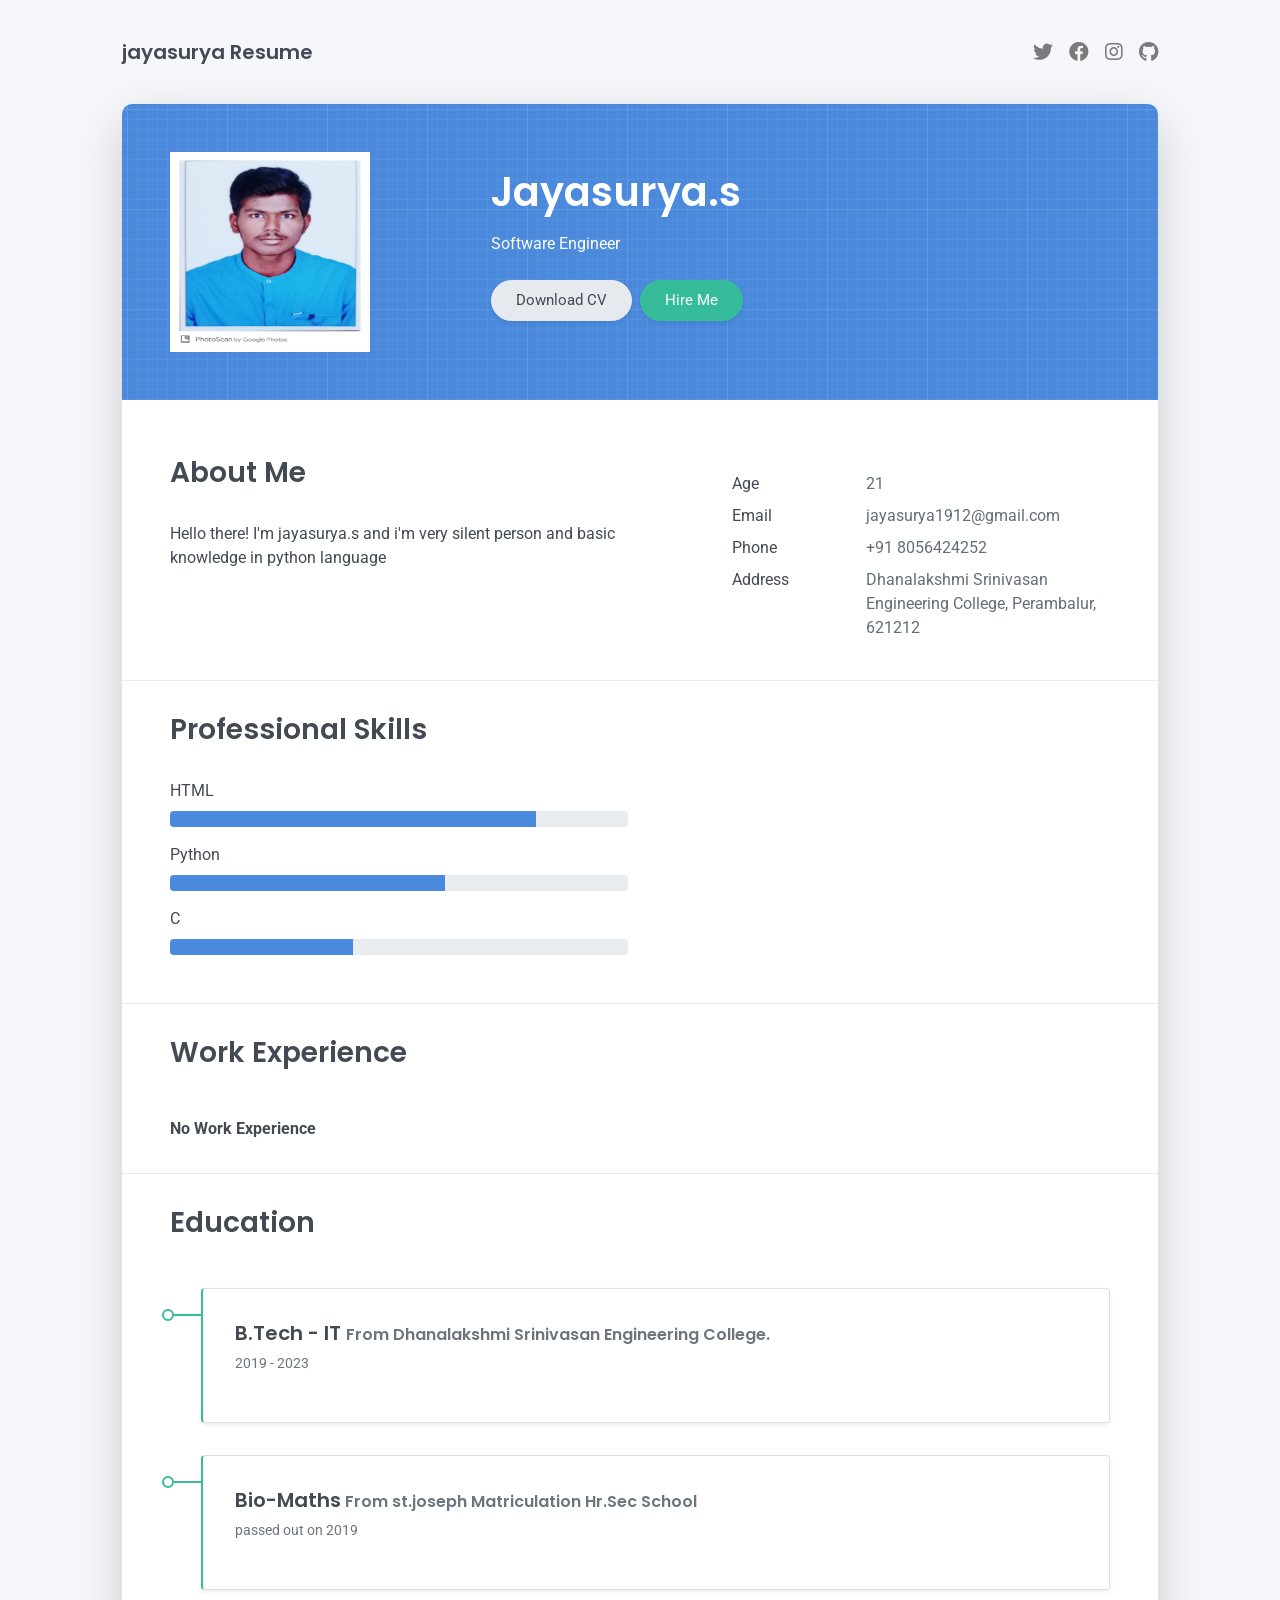
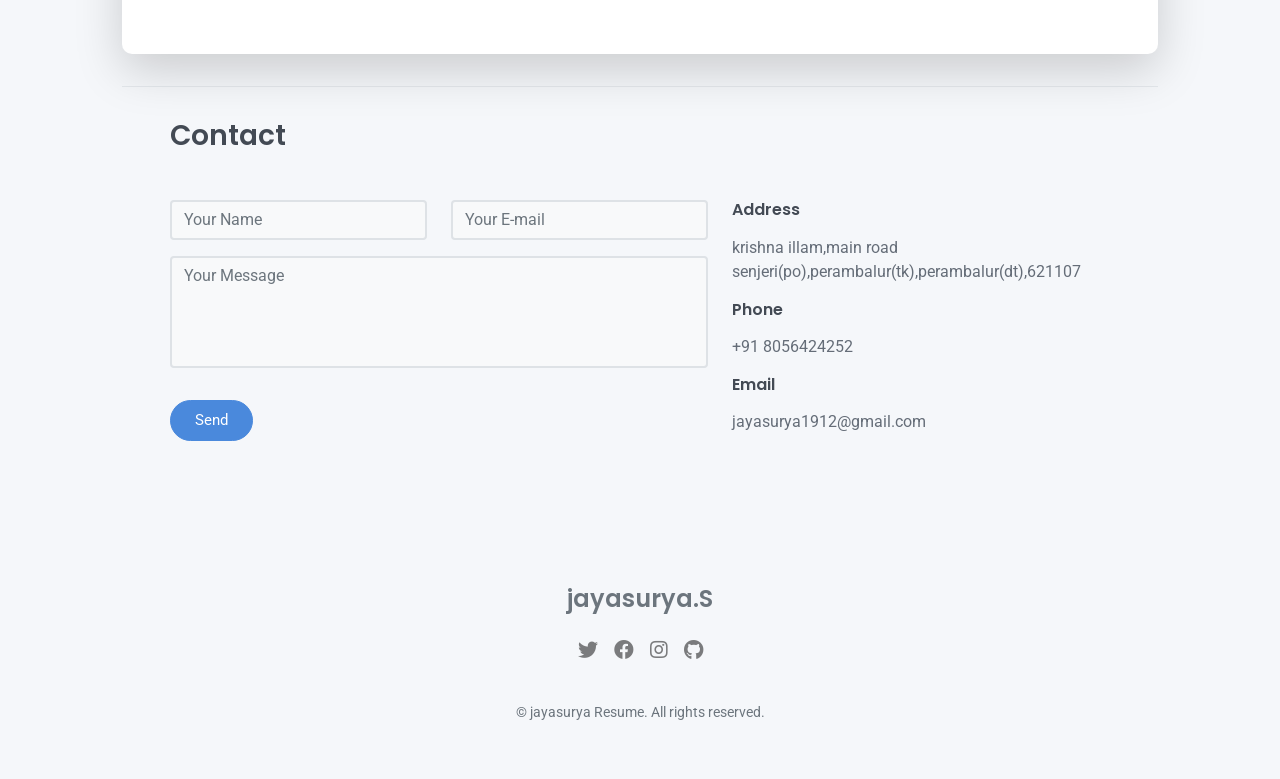
<file: Assignments/Team Lead/Assignment 1/index.html>
<!DOCTYPE html>
<html lang="en-US">
  <head>
    <meta charset="UTF-8">
    <meta http-equiv="X-UA-Compatible" content="IE=edge">
    <meta name="viewport" content="width=device-width, initial-scale=1">
    <title>jayasurya Resume</title>
    <link rel="preconnect" href="https://fonts.gstatic.com" crossorigin="crossorigin"/>
    <link rel="preload" as="style" href="https://fonts.googleapis.com/css2?family=Poppins:wght@600&amp;family=Roboto:wght@300;400;500;700&amp;display=swap"/>
    <link rel="stylesheet" href="https://fonts.googleapis.com/css2?family=Poppins:wght@600&amp;family=Roboto:wght@300;400;500;700&amp;display=swap" media="print" onload="this.media='all'"/>
    <noscript>
      <link rel="stylesheet" href="https://fonts.googleapis.com/css2?family=Poppins:wght@600&amp;family=Roboto:wght@300;400;500;700&amp;display=swap"/>
    </noscript>
    <link href="css/font-awesome/css/all.min.css?ver=1.2.0" rel="stylesheet">
    <link href="css/bootstrap.min.css?ver=1.2.0" rel="stylesheet">
    <link href="css/aos.css?ver=1.2.0" rel="stylesheet">
    <link href="css/main.css?ver=1.2.0" rel="stylesheet">
    <noscript>
      <style type="text/css">
        [data-aos] {
            opacity: 1 !important;
            transform: translate(0) scale(1) !important;
        }
        img{
          border: 2px solid white !important;
        }
      </style>
    </noscript>
  </head>
  <body id="top">
    <header class="d-print-none">
      <div class="container text-center text-lg-left">
        <div class="py-3 clearfix">
          <h1 class="site-title mb-0">jayasurya Resume</h1>
          <div class="site-nav">
            <nav role="navigation">
              <ul class="nav justify-content-center">
                <li class="nav-item"><a class="nav-link" href="https://twitter.com" title="Twitter"><i class="fab fa-twitter"></i><span class="menu-title sr-only">Twitter</span></a>
                </li>
                <li class="nav-item"><a class="nav-link" href="https://www.facebook.com" title="Facebook"><i class="fab fa-facebook"></i><span class="menu-title sr-only">Facebook</span></a>
                </li>
                <li class="nav-item"><a class="nav-link" href="https://www.instagram.com" title="Instagram"><i class="fab fa-instagram"></i><span class="menu-title sr-only">Instagram</span></a>
                </li>
                <li class="nav-item"><a class="nav-link" href="https://github.com" title="Github"><i class="fab fa-github"></i><span class="menu-title sr-only">Github</span></a>
                </li>
              </ul>
            </nav>
          </div>
        </div>
      </div>
    </header>
    <div class="page-content">
      <div class="container">
<div class="cover shadow-lg bg-white">
  <div class="cover-bg p-3 p-lg-4 text-white">
    <div class="row">
      <div class="col-lg-4 col-md-5">
        <div><img src="images/surya_img.jpeg" width="200" height="200"  class="border border-5 border-white"/></div>
      </div>
      <div class="col-lg-8 col-md-7 text-center text-md-start">
        <h2 class="h1 mt-2" data-aos="fade-left" data-aos-delay="0">Jayasurya.s</h2>
        <p data-aos="fade-left" data-aos-delay="100">Software Engineer</p>
        <div class="d-print-none" data-aos="fade-left" data-aos-delay="200"><a class="btn btn-light text-dark shadow-sm mt-1 me-1"  target="_blank">Download CV</a><a class="btn btn-success shadow-sm mt-1" href="#contact">Hire Me</a></div>
      </div>
    </div>
  </div>
  <div class="about-section pt-4 px-3 px-lg-4 mt-1">
    <div class="row">
      <div class="col-md-6">
        <h2 class="h3 mb-3">About Me</h2>
        <p>Hello there! I'm jayasurya.s and i'm very silent person and basic knowledge in python language</p>
      </div>
      <div class="col-md-5 offset-md-1">
        <div class="row mt-2">
          <div class="col-sm-4">
            <div class="pb-1">Age</div>
          </div>
          <div class="col-sm-8">
            <div class="pb-1 text-secondary">21</div>
          </div>
          <div class="col-sm-4">
            <div class="pb-1">Email</div>
          </div>
          <div class="col-sm-8">
            <div class="pb-1 text-secondary">jayasurya1912@gmail.com</div>
          </div>
          <div class="col-sm-4">
            <div class="pb-1">Phone</div>
          </div>
          <div class="col-sm-8">
            <div class="pb-1 text-secondary">+91 8056424252</div>
          </div>
          <div class="col-sm-4">
            <div class="pb-1">Address</div>
          </div>
          <div class="col-sm-8">
            <div class="pb-1 text-secondary">Dhanalakshmi Srinivasan Engineering College, Perambalur, 621212</div>
          </div>
        </div>
      </div>
    </div>
  </div>
  <hr class="d-print-none"/>
  <div class="skills-section px-3 px-lg-4">
    <h2 class="h3 mb-3">Professional Skills</h2>
    <div class="row">
      <div class="col-md-6">
        <div class="mb-2"><span>HTML</span>
          <div class="progress my-1">
            <div class="progress-bar bg-primary" role="progressbar" data-aos="zoom-in-right" data-aos-delay="100" data-aos-anchor=".skills-section" style="width: 80%" aria-valuenow="90" aria-valuemin="0" aria-valuemax="100"></div>
          </div>
        </div>
        <div class="mb-2"><span>Python</span>
          <div class="progress my-1">
            <div class="progress-bar bg-primary" role="progressbar" data-aos="zoom-in-right" data-aos-delay="200" data-aos-anchor=".skills-section" style="width: 60%" aria-valuenow="85" aria-valuemin="0" aria-valuemax="100"></div>
          </div>
        </div>
        <div class="mb-2"><span>C</span>
          <div class="progress my-1">
            <div class="progress-bar bg-primary" role="progressbar" data-aos="zoom-in-right" data-aos-delay="300" data-aos-anchor=".skills-section" style="width: 40%" aria-valuenow="75" aria-valuemin="0" aria-valuemax="100"></div>
          </div>
        </div>
      </div>
    </div>
  </div>
  <hr class="d-print-none"/>
  <div class="work-experience-section px-3 px-lg-4">
    <h2 class="h3 mb-4">Work Experience</h2><b> No Work Experience</b>
  </div>
  <hr class="d-print-none"/>
  <div class="page-break"></div>
  <div class="education-section px-3 px-lg-4 pb-4">
    <h2 class="h3 mb-4">Education</h2>
      <div class="timeline-card timeline-card-success card shadow-sm">
        <div class="card-body">
          <div class="h5 mb-1">B.Tech - IT <span class="text-muted h6"> From Dhanalakshmi Srinivasan Engineering College. </span></div>
          <div class="text-muted text-small mb-2">2019 - 2023</div>
        </div>
      </div>
      <div class="timeline-card timeline-card-success card shadow-sm">
        <div class="card-body">
          <div class="h5 mb-1">Bio-Maths<span class="text-muted h6"> From st.joseph Matriculation Hr.Sec School</span></div>
          <div class="text-muted text-small mb-2">passed out on 2019</div>
        </div>
      </div>
    </div>
  </div>
  <hr class="d-print-none"/>
  <div class="contant-section px-3 px-lg-4 pb-4" id="contact">
    <h2 class="h3 text mb-3">Contact</h2>
    <div class="row">
      <div class="col-md-7 d-print-none">
        <div class="my-2"><form action=""
    method="POST">
  <div class="row">
    <div class="col-6">
      <input class="form-control" type="text" id="name" name="name" placeholder="Your Name" required>
    </div>
    <div class="col-6">
      <input class="form-control" type="email" id="email" name="_replyto" placeholder="Your E-mail" required>
    </div>
  </div>
  <div class="form-group my-2">
    <textarea class="form-control" style="resize: none;" id="message" name="message" rows="4"  placeholder="Your Message" required></textarea>
  </div>
  <button class="btn btn-primary mt-2" type="submit">Send</button>
</form>
        </div>
      </div>
      <div class="col">
        <div class="mt-2">
          <h3 class="h6">Address</h3>
          <div class="pb-2 text-secondary">krishna illam,main road senjeri(po),perambalur(tk),perambalur(dt),621107</div>
          <h3 class="h6">Phone</h3>
          <div class="pb-2 text-secondary">+91 8056424252 </div>
          <h3 class="h6">Email</h3>
          <div class="pb-2 text-secondary">jayasurya1912@gmail.com</div>
        </div>
      </div>
      <div class="col d-none d-print-block">
        <div class="mt-2">
          <div>
            <div class="mb-2">
              <div class="text-dark"><i class="fab fa-twitter mr-1"></i><span>https://twitter.com</span>
              </div>
            </div>
            <div class="mb-2">
              <div class="text-dark"><i class="fab fa-facebook mr-1"></i><span>https://www.facebook.com</span>
              </div>
            </div>
            <div class="mb-2">
              <div class="text-dark"><i class="fab fa-instagram mr-1"></i><span>https://www.instagram.com</span>
              </div>
            </div>
            <div class="mb-2">
              <div class="text-dark"><i class="fab fa-github mr-1"></i><span>https://github.com</span>
              </div>
            </div>
          </div>
        </div>
      </div>
    </div>
  </div>
</div></div>
    </div>
    <footer class="pt-4 pb-4 text-muted text-center d-print-none">
      <div class="container">
        <div class="my-3">
          <div class="h4">jayasurya.S</div>
          <div class="footer-nav">
            <nav role="navigation">
              <ul class="nav justify-content-center">
                <li class="nav-item"><a class="nav-link" href="https://twitter.com" title="Twitter"><i class="fab fa-twitter"></i><span class="menu-title sr-only">Twitter</span></a>
                </li>
                <li class="nav-item"><a class="nav-link" href="https://www.facebook.com" title="Facebook"><i class="fab fa-facebook"></i><span class="menu-title sr-only">Facebook</span></a>
                </li>
                <li class="nav-item"><a class="nav-link" href="https://www.instagram.com" title="Instagram"><i class="fab fa-instagram"></i><span class="menu-title sr-only">Instagram</span></a>
                </li>
                <li class="nav-item"><a class="nav-link" href="https://github.com" title="Github"><i class="fab fa-github"></i><span class="menu-title sr-only">Github</span></a>
                </li>
              </ul>
            </nav>
          </div>
        </div>
        <div class="text-small">
          <div class="mb-1">&copy; jayasurya Resume. All rights reserved.</div>
        </div>
      </div>
    </footer>
    <script src="scripts/bootstrap.bundle.min.js?ver=1.2.0"></script>
    <script src="scripts/aos.js?ver=1.2.0"></script>
    <script src="scripts/main.js?ver=1.2.0"></script>
  </body>
</html>
</file>
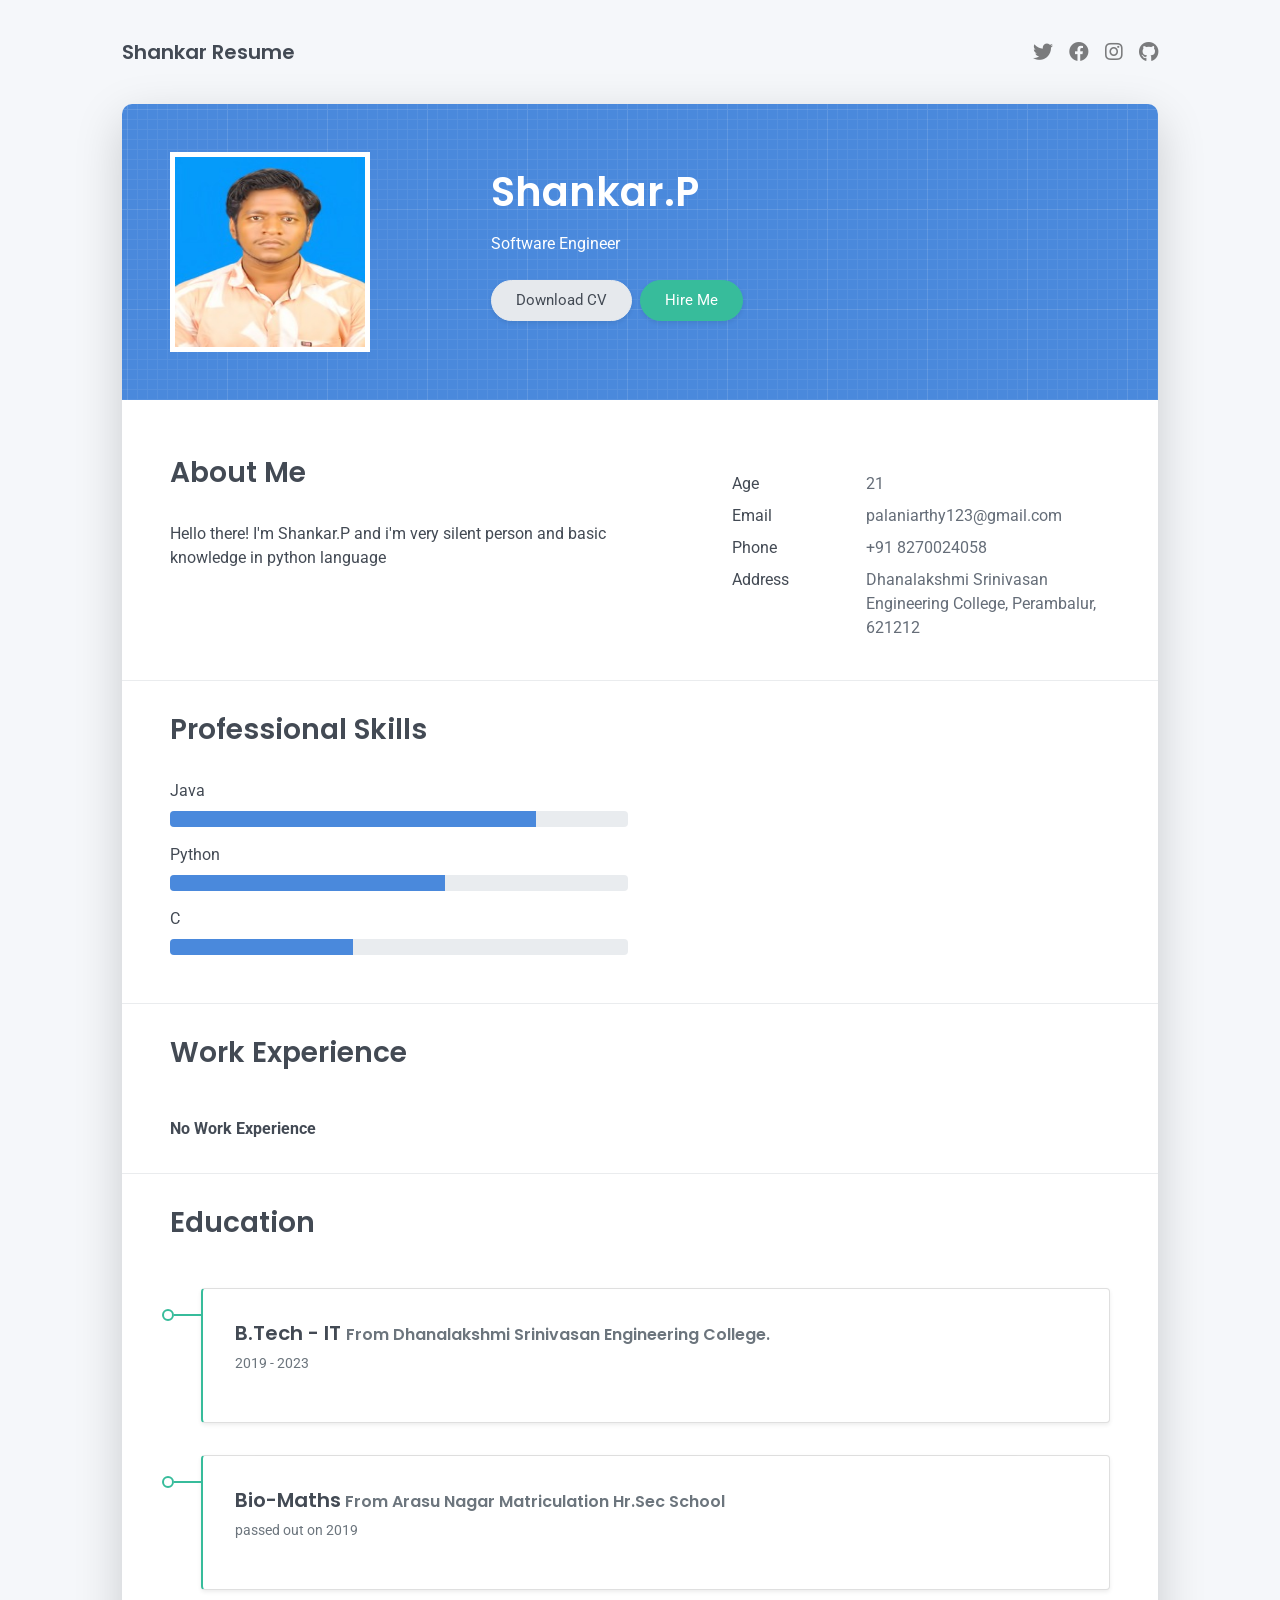
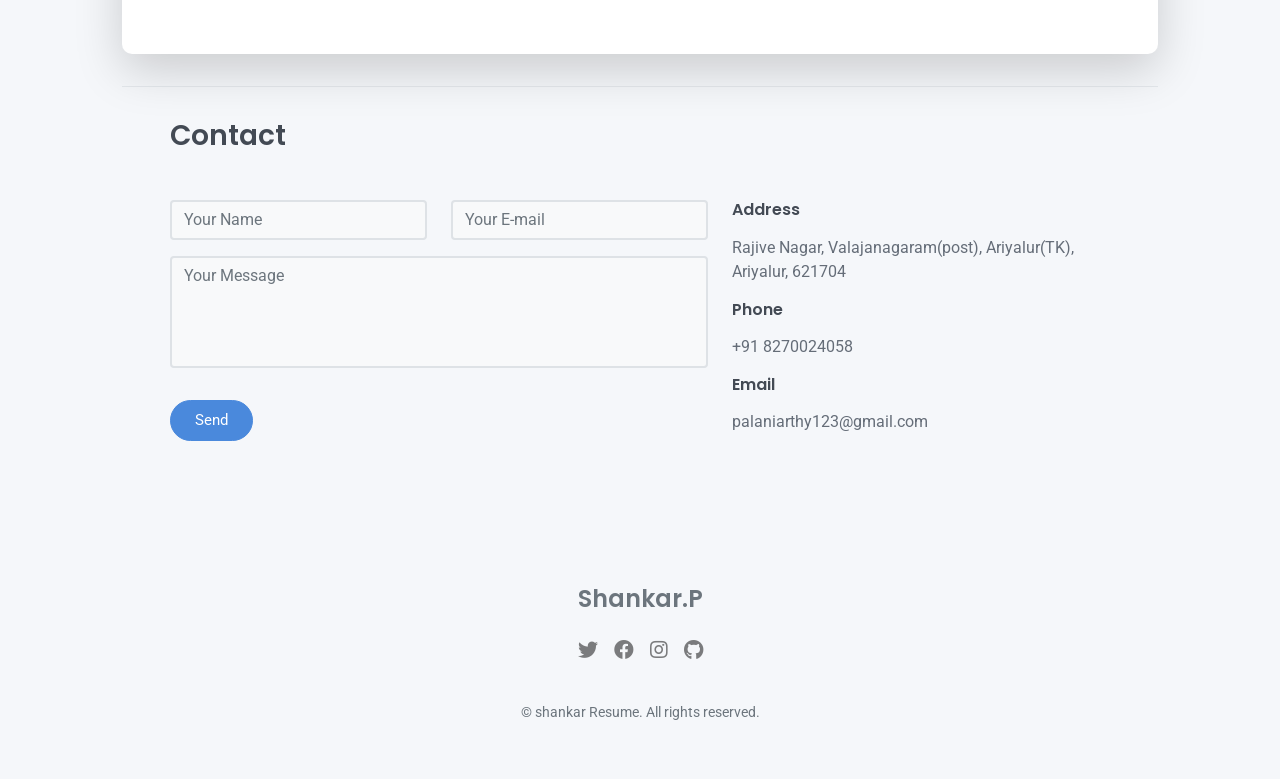
<file: Assignments/Team Member 1/Assignment 1/index.html>
<!DOCTYPE html>
<html lang="en-US">
  <head>
    <meta charset="UTF-8">
    <meta http-equiv="X-UA-Compatible" content="IE=edge">
    <meta name="viewport" content="width=device-width, initial-scale=1">
    <title>shankar Resume</title>
    <link rel="preconnect" href="https://fonts.gstatic.com" crossorigin="crossorigin"/>
    <link rel="preload" as="style" href="https://fonts.googleapis.com/css2?family=Poppins:wght@600&amp;family=Roboto:wght@300;400;500;700&amp;display=swap"/>
    <link rel="stylesheet" href="https://fonts.googleapis.com/css2?family=Poppins:wght@600&amp;family=Roboto:wght@300;400;500;700&amp;display=swap" media="print" onload="this.media='all'"/>
    <noscript>
      <link rel="stylesheet" href="https://fonts.googleapis.com/css2?family=Poppins:wght@600&amp;family=Roboto:wght@300;400;500;700&amp;display=swap"/>
    </noscript>
    <link href="css/font-awesome/css/all.min.css?ver=1.2.0" rel="stylesheet">
    <link href="css/bootstrap.min.css?ver=1.2.0" rel="stylesheet">
    <link href="css/aos.css?ver=1.2.0" rel="stylesheet">
    <link href="css/main.css?ver=1.2.0" rel="stylesheet">
    <noscript>
      <style type="text/css">
        [data-aos] {
            opacity: 1 !important;
            transform: translate(0) scale(1) !important;
        }
        img{
          border: 2px solid white !important;
        }
      </style>
    </noscript>
  </head>
  <body id="top">
    <header class="d-print-none">
      <div class="container text-center text-lg-left">
        <div class="py-3 clearfix">
          <h1 class="site-title mb-0">Shankar Resume</h1>
          <div class="site-nav">
            <nav role="navigation">
              <ul class="nav justify-content-center">
                <li class="nav-item"><a class="nav-link" href="https://twitter.com" title="Twitter"><i class="fab fa-twitter"></i><span class="menu-title sr-only">Twitter</span></a>
                </li>
                <li class="nav-item"><a class="nav-link" href="https://www.facebook.com" title="Facebook"><i class="fab fa-facebook"></i><span class="menu-title sr-only">Facebook</span></a>
                </li>
                <li class="nav-item"><a class="nav-link" href="https://www.instagram.com" title="Instagram"><i class="fab fa-instagram"></i><span class="menu-title sr-only">Instagram</span></a>
                </li>
                <li class="nav-item"><a class="nav-link" href="https://github.com" title="Github"><i class="fab fa-github"></i><span class="menu-title sr-only">Github</span></a>
                </li>
              </ul>
            </nav>
          </div>
        </div>
      </div>
    </header>
    <div class="page-content">
      <div class="container">
<div class="cover shadow-lg bg-white">
  <div class="cover-bg p-3 p-lg-4 text-white">
    <div class="row">
      <div class="col-lg-4 col-md-5">
        <div><img src="images/Shankar_img.jpg" width="200" height="200"  class="border border-5 border-white"/></div>
      </div>
      <div class="col-lg-8 col-md-7 text-center text-md-start">
        <h2 class="h1 mt-2" data-aos="fade-left" data-aos-delay="0">Shankar.P</h2>
        <p data-aos="fade-left" data-aos-delay="100">Software Engineer</p>
        <div class="d-print-none" data-aos="fade-left" data-aos-delay="200"><a class="btn btn-light text-dark shadow-sm mt-1 me-1"  target="_blank">Download CV</a><a class="btn btn-success shadow-sm mt-1" href="#contact">Hire Me</a></div>
      </div>
    </div>
  </div>
  <div class="about-section pt-4 px-3 px-lg-4 mt-1">
    <div class="row">
      <div class="col-md-6">
        <h2 class="h3 mb-3">About Me</h2>
        <p>Hello there! I'm Shankar.P and i'm very silent person and basic knowledge in python language</p>
      </div>
      <div class="col-md-5 offset-md-1">
        <div class="row mt-2">
          <div class="col-sm-4">
            <div class="pb-1">Age</div>
          </div>
          <div class="col-sm-8">
            <div class="pb-1 text-secondary">21</div>
          </div>
          <div class="col-sm-4">
            <div class="pb-1">Email</div>
          </div>
          <div class="col-sm-8">
            <div class="pb-1 text-secondary">palaniarthy123@gmail.com</div>
          </div>
          <div class="col-sm-4">
            <div class="pb-1">Phone</div>
          </div>
          <div class="col-sm-8">
            <div class="pb-1 text-secondary">+91 8270024058</div>
          </div>
          <div class="col-sm-4">
            <div class="pb-1">Address</div>
          </div>
          <div class="col-sm-8">
            <div class="pb-1 text-secondary">Dhanalakshmi Srinivasan Engineering College, Perambalur, 621212</div>
          </div>
        </div>
      </div>
    </div>
  </div>
  <hr class="d-print-none"/>
  <div class="skills-section px-3 px-lg-4">
    <h2 class="h3 mb-3">Professional Skills</h2>
    <div class="row">
      <div class="col-md-6">
        <div class="mb-2"><span>Java</span>
          <div class="progress my-1">
            <div class="progress-bar bg-primary" role="progressbar" data-aos="zoom-in-right" data-aos-delay="100" data-aos-anchor=".skills-section" style="width: 80%" aria-valuenow="90" aria-valuemin="0" aria-valuemax="100"></div>
          </div>
        </div>
        <div class="mb-2"><span>Python</span>
          <div class="progress my-1">
            <div class="progress-bar bg-primary" role="progressbar" data-aos="zoom-in-right" data-aos-delay="200" data-aos-anchor=".skills-section" style="width: 60%" aria-valuenow="85" aria-valuemin="0" aria-valuemax="100"></div>
          </div>
        </div>
        <div class="mb-2"><span>C</span>
          <div class="progress my-1">
            <div class="progress-bar bg-primary" role="progressbar" data-aos="zoom-in-right" data-aos-delay="300" data-aos-anchor=".skills-section" style="width: 40%" aria-valuenow="75" aria-valuemin="0" aria-valuemax="100"></div>
          </div>
        </div>
      </div>
    </div>
  </div>
  <hr class="d-print-none"/>
  <div class="work-experience-section px-3 px-lg-4">
    <h2 class="h3 mb-4">Work Experience</h2><b> No Work Experience</b>
  </div>
  <hr class="d-print-none"/>
  <div class="page-break"></div>
  <div class="education-section px-3 px-lg-4 pb-4">
    <h2 class="h3 mb-4">Education</h2>
      <div class="timeline-card timeline-card-success card shadow-sm">
        <div class="card-body">
          <div class="h5 mb-1">B.Tech - IT <span class="text-muted h6"> From Dhanalakshmi Srinivasan Engineering College. </span></div>
          <div class="text-muted text-small mb-2">2019 - 2023</div>
        </div>
      </div>
      <div class="timeline-card timeline-card-success card shadow-sm">
        <div class="card-body">
          <div class="h5 mb-1">Bio-Maths<span class="text-muted h6"> From Arasu Nagar Matriculation Hr.Sec School</span></div>
          <div class="text-muted text-small mb-2">passed out on 2019</div>
        </div>
      </div>
    </div>
  </div>
  <hr class="d-print-none"/>
  <div class="contant-section px-3 px-lg-4 pb-4" id="contact">
    <h2 class="h3 text mb-3">Contact</h2>
    <div class="row">
      <div class="col-md-7 d-print-none">
        <div class="my-2"><form action=""
    method="POST">
  <div class="row">
    <div class="col-6">
      <input class="form-control" type="text" id="name" name="name" placeholder="Your Name" required>
    </div>
    <div class="col-6">
      <input class="form-control" type="email" id="email" name="_replyto" placeholder="Your E-mail" required>
    </div>
  </div>
  <div class="form-group my-2">
    <textarea class="form-control" style="resize: none;" id="message" name="message" rows="4"  placeholder="Your Message" required></textarea>
  </div>
  <button class="btn btn-primary mt-2" type="submit">Send</button>
</form>
        </div>
      </div>
      <div class="col">
        <div class="mt-2">
          <h3 class="h6">Address</h3>
          <div class="pb-2 text-secondary">Rajive Nagar, Valajanagaram(post), Ariyalur(TK), Ariyalur, 621704</div>
          <h3 class="h6">Phone</h3>
          <div class="pb-2 text-secondary">+91 8270024058 </div>
          <h3 class="h6">Email</h3>
          <div class="pb-2 text-secondary">palaniarthy123@gmail.com</div>
        </div>
      </div>
      <div class="col d-none d-print-block">
        <div class="mt-2">
          <div>
            <div class="mb-2">
              <div class="text-dark"><i class="fab fa-twitter mr-1"></i><span>https://twitter.com</span>
              </div>
            </div>
            <div class="mb-2">
              <div class="text-dark"><i class="fab fa-facebook mr-1"></i><span>https://www.facebook.com</span>
              </div>
            </div>
            <div class="mb-2">
              <div class="text-dark"><i class="fab fa-instagram mr-1"></i><span>https://www.instagram.com</span>
              </div>
            </div>
            <div class="mb-2">
              <div class="text-dark"><i class="fab fa-github mr-1"></i><span>https://github.com</span>
              </div>
            </div>
          </div>
        </div>
      </div>
    </div>
  </div>
</div></div>
    </div>
    <footer class="pt-4 pb-4 text-muted text-center d-print-none">
      <div class="container">
        <div class="my-3">
          <div class="h4">Shankar.P</div>
          <div class="footer-nav">
            <nav role="navigation">
              <ul class="nav justify-content-center">
                <li class="nav-item"><a class="nav-link" href="https://twitter.com" title="Twitter"><i class="fab fa-twitter"></i><span class="menu-title sr-only">Twitter</span></a>
                </li>
                <li class="nav-item"><a class="nav-link" href="https://www.facebook.com" title="Facebook"><i class="fab fa-facebook"></i><span class="menu-title sr-only">Facebook</span></a>
                </li>
                <li class="nav-item"><a class="nav-link" href="https://www.instagram.com" title="Instagram"><i class="fab fa-instagram"></i><span class="menu-title sr-only">Instagram</span></a>
                </li>
                <li class="nav-item"><a class="nav-link" href="https://github.com" title="Github"><i class="fab fa-github"></i><span class="menu-title sr-only">Github</span></a>
                </li>
              </ul>
            </nav>
          </div>
        </div>
        <div class="text-small">
          <div class="mb-1">&copy; shankar Resume. All rights reserved.</div>
        </div>
      </div>
    </footer>
    <script src="scripts/bootstrap.bundle.min.js?ver=1.2.0"></script>
    <script src="scripts/aos.js?ver=1.2.0"></script>
    <script src="scripts/main.js?ver=1.2.0"></script>
  </body>
</html>
</file>
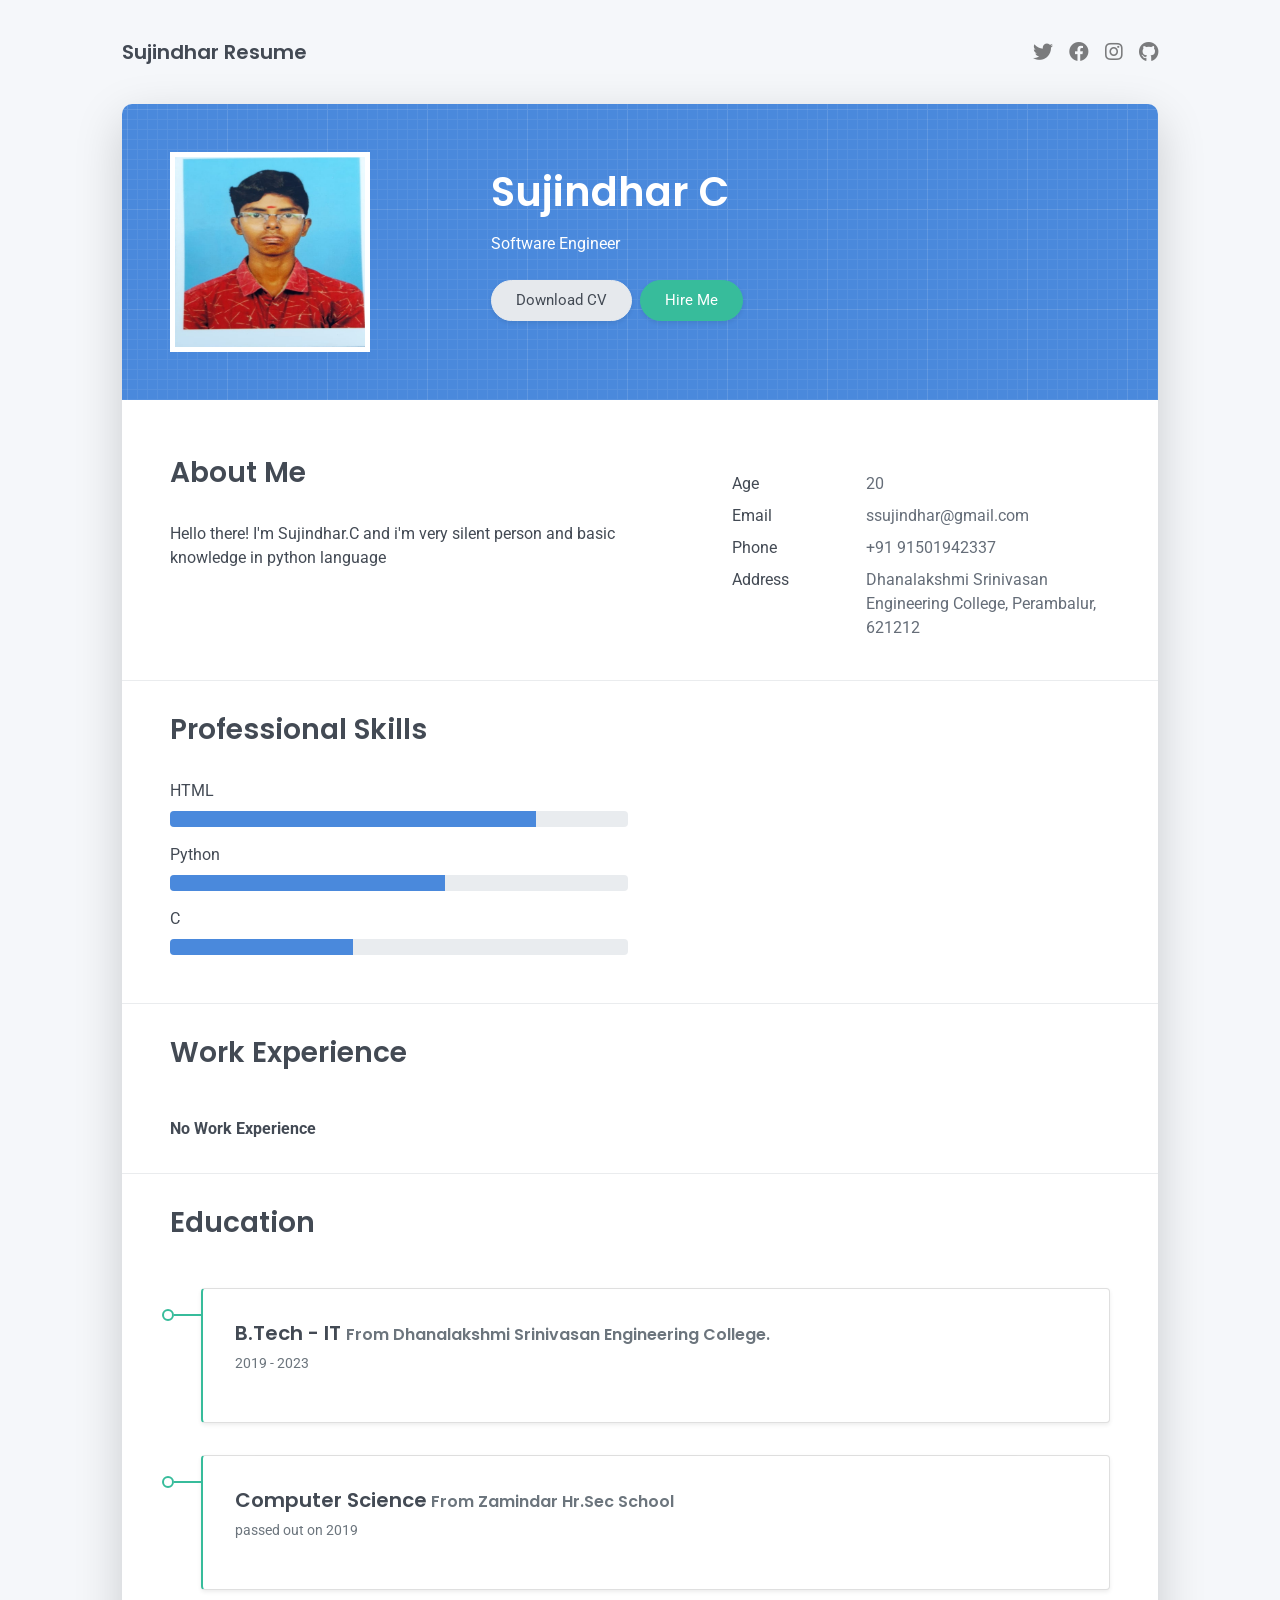
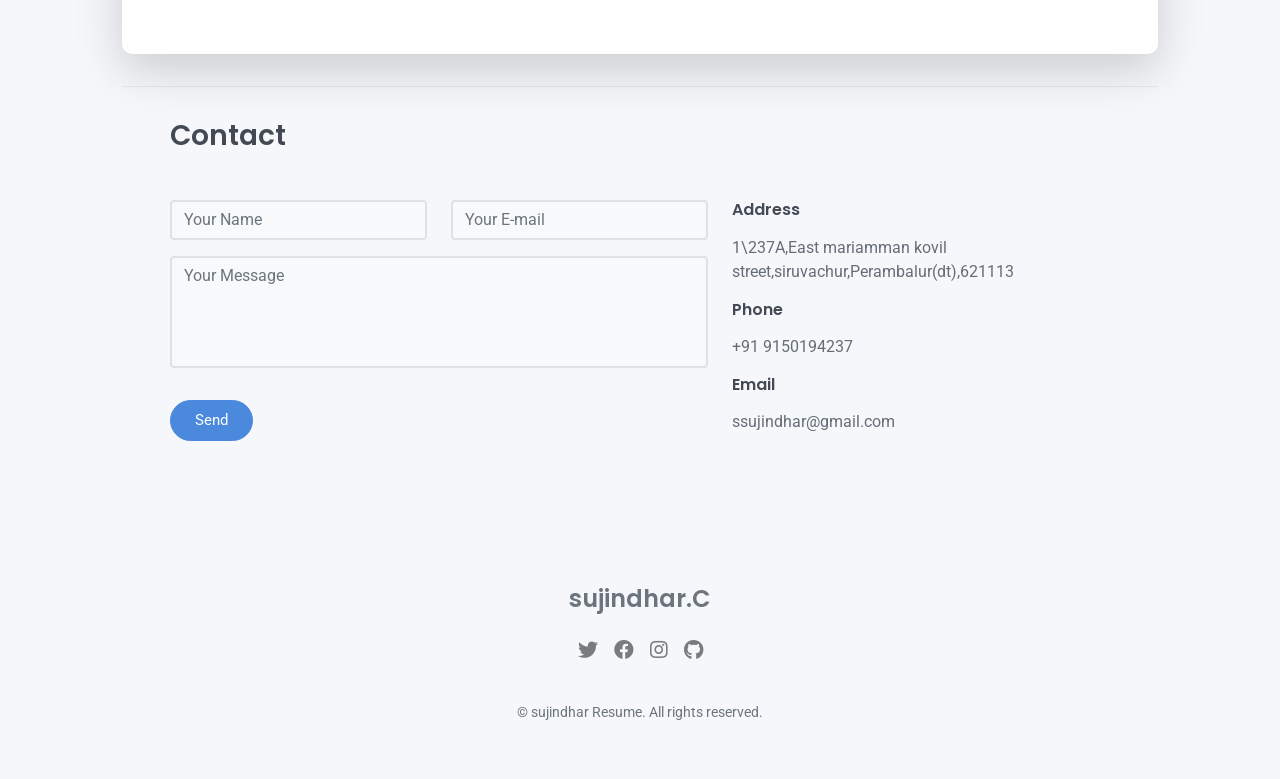
<file: Assignments/Team Member 2/Assignment 1/index.html>
<!DOCTYPE html>
<html lang="en-US">
  <head>
    <meta charset="UTF-8">
    <meta http-equiv="X-UA-Compatible" content="IE=edge">
    <meta name="viewport" content="width=device-width, initial-scale=1">
    <title>Sujindhar Resume</title>
    <link rel="preconnect" href="https://fonts.gstatic.com" crossorigin="crossorigin"/>
    <link rel="preload" as="style" href="https://fonts.googleapis.com/css2?family=Poppins:wght@600&amp;family=Roboto:wght@300;400;500;700&amp;display=swap"/>
    <link rel="stylesheet" href="https://fonts.googleapis.com/css2?family=Poppins:wght@600&amp;family=Roboto:wght@300;400;500;700&amp;display=swap" media="print" onload="this.media='all'"/>
    <noscript>
      <link rel="stylesheet" href="https://fonts.googleapis.com/css2?family=Poppins:wght@600&amp;family=Roboto:wght@300;400;500;700&amp;display=swap"/>
    </noscript>
    <link href="css/font-awesome/css/all.min.css?ver=1.2.0" rel="stylesheet">
    <link href="css/bootstrap.min.css?ver=1.2.0" rel="stylesheet">
    <link href="css/aos.css?ver=1.2.0" rel="stylesheet">
    <link href="css/main.css?ver=1.2.0" rel="stylesheet">
    <noscript>
      <style type="text/css">
        [data-aos] {
            opacity: 1 !important;
            transform: translate(0) scale(1) !important;
        }
        img{
          border: 2px solid white !important;
        }
      </style>
    </noscript>
  </head>
  <body id="top">
    <header class="d-print-none">
      <div class="container text-center text-lg-left">
        <div class="py-3 clearfix">
          <h1 class="site-title mb-0">Sujindhar Resume</h1>
          <div class="site-nav">
            <nav role="navigation">
              <ul class="nav justify-content-center">
                <li class="nav-item"><a class="nav-link" href="https://twitter.com" title="Twitter"><i class="fab fa-twitter"></i><span class="menu-title sr-only">Twitter</span></a>
                </li>
                <li class="nav-item"><a class="nav-link" href="https://www.facebook.com" title="Facebook"><i class="fab fa-facebook"></i><span class="menu-title sr-only">Facebook</span></a>
                </li>
                <li class="nav-item"><a class="nav-link" href="https://www.instagram.com" title="Instagram"><i class="fab fa-instagram"></i><span class="menu-title sr-only">Instagram</span></a>
                </li>
                <li class="nav-item"><a class="nav-link" href="https://github.com" title="Github"><i class="fab fa-github"></i><span class="menu-title sr-only">Github</span></a>
                </li>
              </ul>
            </nav>
          </div>
        </div>
      </div>
    </header>
    <div class="page-content">
      <div class="container">
<div class="cover shadow-lg bg-white">
  <div class="cover-bg p-3 p-lg-4 text-white">
    <div class="row">
      <div class="col-lg-4 col-md-5">
        <div><img src="images/Suji_img.jfif" width="200" height="200"  class="border border-5 border-white"/></div>
      </div>
      <div class="col-lg-8 col-md-7 text-center text-md-start">
        <h2 class="h1 mt-2" data-aos="fade-left" data-aos-delay="0">Sujindhar C</h2>
        <p data-aos="fade-left" data-aos-delay="100">Software Engineer</p>
        <div class="d-print-none" data-aos="fade-left" data-aos-delay="200"><a class="btn btn-light text-dark shadow-sm mt-1 me-1"  target="_blank">Download CV</a><a class="btn btn-success shadow-sm mt-1" href="#contact">Hire Me</a></div>
      </div>
    </div>
  </div>
  <div class="about-section pt-4 px-3 px-lg-4 mt-1">
    <div class="row">
      <div class="col-md-6">
        <h2 class="h3 mb-3">About Me</h2>
        <p>Hello there! I'm Sujindhar.C and i'm very silent person and basic knowledge in python language</p>
      </div>
      <div class="col-md-5 offset-md-1">
        <div class="row mt-2">
          <div class="col-sm-4">
            <div class="pb-1">Age</div>
          </div>
          <div class="col-sm-8">
            <div class="pb-1 text-secondary">20</div>
          </div>
          <div class="col-sm-4">
            <div class="pb-1">Email</div>
          </div>
          <div class="col-sm-8">
            <div class="pb-1 text-secondary">ssujindhar@gmail.com</div>
          </div>
          <div class="col-sm-4">
            <div class="pb-1">Phone</div>
          </div>
          <div class="col-sm-8">
            <div class="pb-1 text-secondary">+91 91501942337</div>
          </div>
          <div class="col-sm-4">
            <div class="pb-1">Address</div>
          </div>
          <div class="col-sm-8">
            <div class="pb-1 text-secondary">Dhanalakshmi Srinivasan Engineering College, Perambalur, 621212</div>
          </div>
        </div>
      </div>
    </div>
  </div>
  <hr class="d-print-none"/>
  <div class="skills-section px-3 px-lg-4">
    <h2 class="h3 mb-3">Professional Skills</h2>
    <div class="row">
      <div class="col-md-6">
        <div class="mb-2"><span>HTML</span>
          <div class="progress my-1">
            <div class="progress-bar bg-primary" role="progressbar" data-aos="zoom-in-right" data-aos-delay="100" data-aos-anchor=".skills-section" style="width: 80%" aria-valuenow="90" aria-valuemin="0" aria-valuemax="100"></div>
          </div>
        </div>
        <div class="mb-2"><span>Python</span>
          <div class="progress my-1">
            <div class="progress-bar bg-primary" role="progressbar" data-aos="zoom-in-right" data-aos-delay="200" data-aos-anchor=".skills-section" style="width: 60%" aria-valuenow="85" aria-valuemin="0" aria-valuemax="100"></div>
          </div>
        </div>
        <div class="mb-2"><span>C</span>
          <div class="progress my-1">
            <div class="progress-bar bg-primary" role="progressbar" data-aos="zoom-in-right" data-aos-delay="300" data-aos-anchor=".skills-section" style="width: 40%" aria-valuenow="75" aria-valuemin="0" aria-valuemax="100"></div>
          </div>
        </div>
      </div>
    </div>
  </div>
  <hr class="d-print-none"/>
  <div class="work-experience-section px-3 px-lg-4">
    <h2 class="h3 mb-4">Work Experience</h2><b> No Work Experience</b>
  </div>
  <hr class="d-print-none"/>
  <div class="page-break"></div>
  <div class="education-section px-3 px-lg-4 pb-4">
    <h2 class="h3 mb-4">Education</h2>
      <div class="timeline-card timeline-card-success card shadow-sm">
        <div class="card-body">
          <div class="h5 mb-1">B.Tech - IT <span class="text-muted h6"> From Dhanalakshmi Srinivasan Engineering College. </span></div>
          <div class="text-muted text-small mb-2">2019 - 2023</div>
        </div>
      </div>
      <div class="timeline-card timeline-card-success card shadow-sm">
        <div class="card-body">
          <div class="h5 mb-1">Computer Science<span class="text-muted h6"> From Zamindar Hr.Sec School</span></div>
          <div class="text-muted text-small mb-2">passed out on 2019</div>
        </div>
      </div>
    </div>
  </div>
  <hr class="d-print-none"/>
  <div class="contant-section px-3 px-lg-4 pb-4" id="contact">
    <h2 class="h3 text mb-3">Contact</h2>
    <div class="row">
      <div class="col-md-7 d-print-none">
        <div class="my-2"><form action=""
    method="POST">
  <div class="row">
    <div class="col-6">
      <input class="form-control" type="text" id="name" name="name" placeholder="Your Name" required>
    </div>
    <div class="col-6">
      <input class="form-control" type="email" id="email" name="_replyto" placeholder="Your E-mail" required>
    </div>
  </div>
  <div class="form-group my-2">
    <textarea class="form-control" style="resize: none;" id="message" name="message" rows="4"  placeholder="Your Message" required></textarea>
  </div>
  <button class="btn btn-primary mt-2" type="submit">Send</button>
</form>
        </div>
      </div>
      <div class="col">
        <div class="mt-2">
          <h3 class="h6">Address</h3>
          <div class="pb-2 text-secondary">1\237A,East mariamman kovil street,siruvachur,Perambalur(dt),621113</div>
          <h3 class="h6">Phone</h3>
          <div class="pb-2 text-secondary">+91 9150194237 </div>
          <h3 class="h6">Email</h3>
          <div class="pb-2 text-secondary">ssujindhar@gmail.com</div>
        </div>
      </div>
      <div class="col d-none d-print-block">
        <div class="mt-2">
          <div>
            <div class="mb-2">
              <div class="text-dark"><i class="fab fa-twitter mr-1"></i><span>https://twitter.com</span>
              </div>
            </div>
            <div class="mb-2">
              <div class="text-dark"><i class="fab fa-facebook mr-1"></i><span>https://www.facebook.com</span>
              </div>
            </div>
            <div class="mb-2">
              <div class="text-dark"><i class="fab fa-instagram mr-1"></i><span>https://www.instagram.com</span>
              </div>
            </div>
            <div class="mb-2">
              <div class="text-dark"><i class="fab fa-github mr-1"></i><span>https://github.com</span>
              </div>
            </div>
          </div>
        </div>
      </div>
    </div>
  </div>
</div></div>
    </div>
    <footer class="pt-4 pb-4 text-muted text-center d-print-none">
      <div class="container">
        <div class="my-3">
          <div class="h4">sujindhar.C</div>
          <div class="footer-nav">
            <nav role="navigation">
              <ul class="nav justify-content-center">
                <li class="nav-item"><a class="nav-link" href="https://twitter.com" title="Twitter"><i class="fab fa-twitter"></i><span class="menu-title sr-only">Twitter</span></a>
                </li>
                <li class="nav-item"><a class="nav-link" href="https://www.facebook.com" title="Facebook"><i class="fab fa-facebook"></i><span class="menu-title sr-only">Facebook</span></a>
                </li>
                <li class="nav-item"><a class="nav-link" href="https://www.instagram.com" title="Instagram"><i class="fab fa-instagram"></i><span class="menu-title sr-only">Instagram</span></a>
                </li>
                <li class="nav-item"><a class="nav-link" href="https://github.com" title="Github"><i class="fab fa-github"></i><span class="menu-title sr-only">Github</span></a>
                </li>
              </ul>
            </nav>
          </div>
        </div>
        <div class="text-small">
          <div class="mb-1">&copy; sujindhar Resume. All rights reserved.</div>
        </div>
      </div>
    </footer>
    <script src="scripts/bootstrap.bundle.min.js?ver=1.2.0"></script>
    <script src="scripts/aos.js?ver=1.2.0"></script>
    <script src="scripts/main.js?ver=1.2.0"></script>
  </body>
</html>
</file>
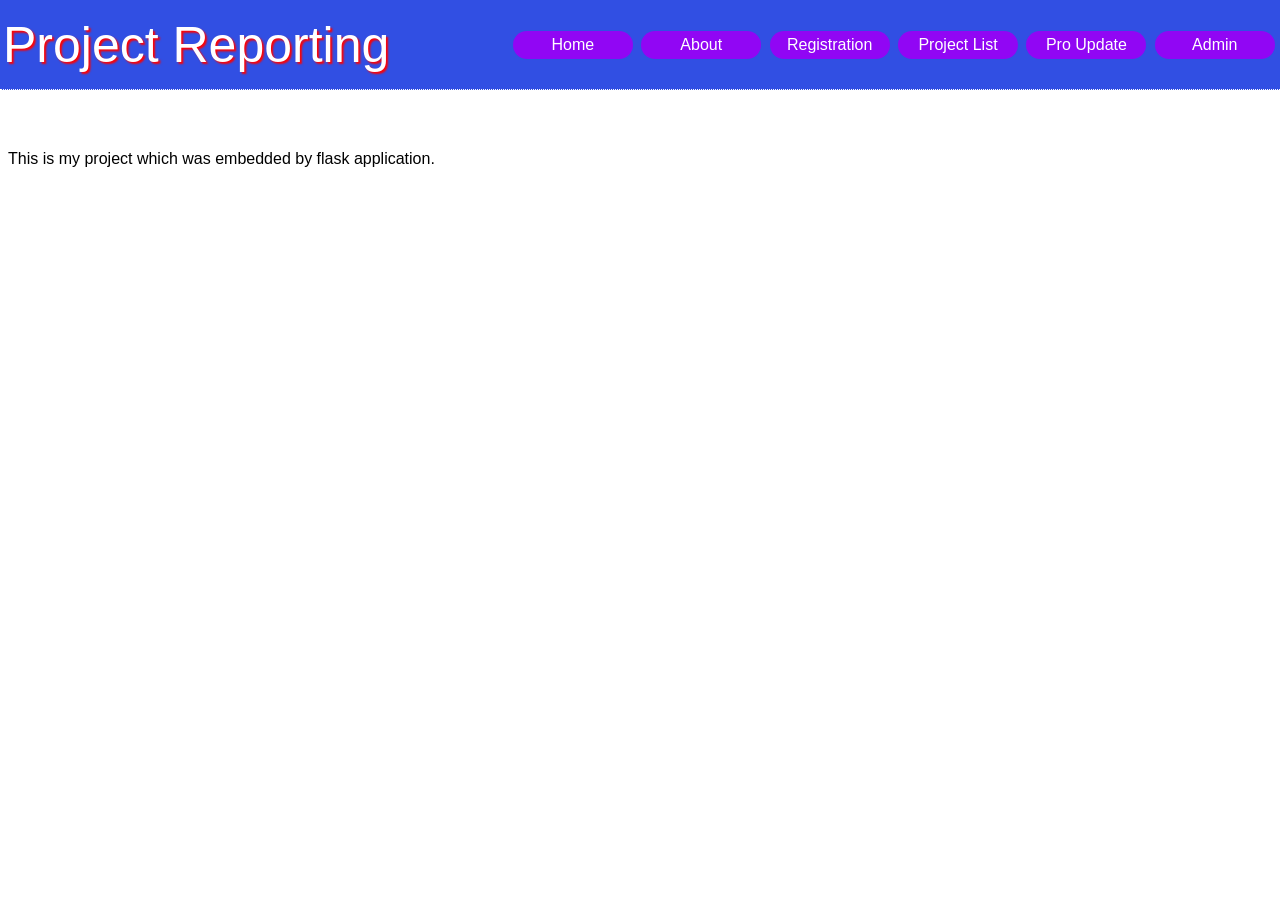
<file: Assignments/Team Lead/Assignment 2/about.html>
<html>
<head>
<title>HTML in Python</title>
<style>
a{
color:white;
background-color:#9106f4;
padding:5px 15px 5px 15px;
text-decoration:none;
border-radius:20px;
display: block;
width: 120px;
}

* {box-sizing: border-box;}
body {font-family: Verdana, sans-serif;}
.mySlides {display: none;}
img {vertical-align: middle;}

/* Slideshow container */
.slideshow-container {

  position: relative;
  margin: auto;
}

/* Caption text */
.text {
  color: #f2f2f2;
  font-size: 15px;
  padding: 8px 12px;
  position: absolute;
  bottom: 8px;
  width: 100%;
  text-align: center;
}

/* Number text (1/3 etc) */
.numbertext {
  color: #f2f2f2;
  font-size: 12px;
  padding: 8px 12px;
  position: absolute;
  top: 0;
}

/* The dots/bullets/indicators */
.dot {
  height: 15px;
  width: 15px;
  margin: 0 2px;
  background-color: #bbb;
  border-radius: 50%;
  display: inline-block;
  transition: background-color 0.6s ease;
}

.active {
  background-color: #717171;
}

/* Fading animation */
.fade {
  -webkit-animation-name: fade;
  -webkit-animation-duration: 1.5s;
  animation-name: fade;
  animation-duration: 1.5s;
}

@-webkit-keyframes fade {
  from {opacity: .4}
  to {opacity: 1}
}

@keyframes fade {
  from {opacity: .4}
  to {opacity: 1}
}

/* On smaller screens, decrease text size */
@media only screen and (max-width: 300px) {
  .text {font-size: 11px}
}
</style>
</head>
<body style="background-color:#ffffff">
<table border="0" width="100%" height="10%" bgcolor="#314fe3" style="position: absolute; top: 0; bottom: 0; left: 0; right: 0;border-bottom:1px dotted white;">
<tr>

<td style="color:#ffffff;font-size:50px;text-shadow:2px 2px 2px red">Project Reporting</td>
<td width="10%" align="center"> <a href="index.html">Home</a></td>
<td width="10%" align="center"> <a href="about.html">About</a></td>
<td width="10%" align="center"> <a href="projectreg">Registration</a></td>
<td width="10%" align="center"> <a href="projectlist">Project List</a></td>
  <td width="10%" align="center"> <a href="proupdate">Pro Update</a></td>
<td width="10%" align="center"> <a href="admin">Admin</a></td>
</tr>
</table><br><br><br><br><br><br><br>
<p>
  This is my project which was embedded by flask application.
</p>
<script>
var slideIndex = 0;
showSlides();

function showSlides() {
  var i;
  var slides = document.getElementsByClassName("mySlides");
  var dots = document.getElementsByClassName("dot");
  for (i = 0; i < slides.length; i++) {
    slides[i].style.display = "none";
  }
  slideIndex++;
  if (slideIndex > slides.length) {slideIndex = 1}
  for (i = 0; i < dots.length; i++) {
    dots[i].className = dots[i].className.replace(" active", "");
  }
  slides[slideIndex-1].style.display = "block";
  dots[slideIndex-1].className += " active";
  setTimeout(showSlides, 2000); // Change image every 2 seconds
}
</script>
</body>
</html>
</file>
<file: Assignments/Team Lead/Assignment 1/css/main.css>
/* Buttons */
/* Inputs */
/* Timeline custom component */
.timeline {
  border-left: 2px solid #E6E9ED;
  padding: 1rem 0; }

.timeline-card {
  position: relative;
  margin-left: 31px;
  border-left: 2px solid;
  margin-bottom: 2rem; }

.timeline-card:last-child {
  margin-bottom: 1rem; }

.timeline-card:before {
  content: '';
  display: inline-block;
  position: absolute;
  background-color: #fff;
  border-radius: 10px;
  width: 12px;
  height: 12px;
  top: 20px;
  left: -41px;
  border: 2px solid;
  z-index: 2; }

.timeline-card:after {
  content: '';
  display: inline-block;
  position: absolute;
  background-color: currentColor;
  width: 29px;
  height: 2px;
  top: 25px;
  left: -29px;
  z-index: 1; }

.timeline-card-primary {
  border-left-color: #4A89DC; }

.timeline-card-primary:before {
  border-color: #4A89DC; }

.timeline-card-primary:after {
  background-color: #4A89DC; }

.timeline-card-success {
  border-left-color: #37BC9B; }

.timeline-card-success:before {
  border-color: #37BC9B; }

.timeline-card-success:after {
  background-color: #37BC9B; }

html {
  scroll-behavior: smooth; }

.site-title {
  font-size: 1.25rem;
  line-height: 2.5rem; }

.nav-link {
  padding: 0;
  font-size: 1.25rem;
  line-height: 2.5rem;
  color: rgba(0, 0, 0, 0.5); }

.nav-link:hover,
.nav-link:focus,
.active .nav-link {
  color: rgba(0, 0, 0, 0.8); }

.nav-item + .nav-item {
  margin-left: 1rem; }

.cover {
  border-radius: 10px; }

.cover-bg {
  background-color: #4A89DC;
  background-image: url("data:image/svg+xml,%3Csvg xmlns='http://www.w3.org/2000/svg' width='100' height='100' viewBox='0 0 100 100'%3E%3Cg fill-rule='evenodd'%3E%3Cg fill='%23ffffff' fill-opacity='0.12'%3E%3Cpath opacity='.5' d='M96 [base64] 0v-9h-9v9h9zm-10 0v-9h-9v9h9zm-10 0v-9h-9v9h9zm-10 0v-9h-9v9h9zm-10 0v-9h-9v9h9zm-10 0v-9h-9v9h9zm-10 0v-9h-9v9h9zm-10 0v-9h-9v9h9zm-9-10h9v-9h-9v9zm10 0h9v-9h-9v9zm10 0h9v-9h-9v9zm10 0h9v-9h-9v9zm10 0h9v-9h-9v9zm10 0h9v-9h-9v9zm10 0h9v-9h-9v9zm10 0h9v-9h-9v9zm9-10v-9h-9v9h9zm-10 0v-9h-9v9h9zm-10 0v-9h-9v9h9zm-10 0v-9h-9v9h9zm-10 0v-9h-9v9h9zm-10 0v-9h-9v9h9zm-10 0v-9h-9v9h9zm-10 0v-9h-9v9h9zm-9-10h9v-9h-9v9zm10 0h9v-9h-9v9zm10 0h9v-9h-9v9zm10 0h9v-9h-9v9zm10 0h9v-9h-9v9zm10 0h9v-9h-9v9zm10 0h9v-9h-9v9zm10 0h9v-9h-9v9zm9-10v-9h-9v9h9zm-10 0v-9h-9v9h9zm-10 0v-9h-9v9h9zm-10 0v-9h-9v9h9zm-10 0v-9h-9v9h9zm-10 0v-9h-9v9h9zm-10 0v-9h-9v9h9zm-10 0v-9h-9v9h9zm-9-10h9v-9h-9v9zm10 0h9v-9h-9v9zm10 0h9v-9h-9v9zm10 0h9v-9h-9v9zm10 0h9v-9h-9v9zm10 0h9v-9h-9v9zm10 0h9v-9h-9v9zm10 0h9v-9h-9v9zm9-10v-9h-9v9h9zm-10 0v-9h-9v9h9zm-10 0v-9h-9v9h9zm-10 0v-9h-9v9h9zm-10 0v-9h-9v9h9zm-10 0v-9h-9v9h9zm-10 0v-9h-9v9h9zm-10 0v-9h-9v9h9zm-9-10h9v-9h-9v9zm10 0h9v-9h-9v9zm10 0h9v-9h-9v9zm10 0h9v-9h-9v9zm10 0h9v-9h-9v9zm10 0h9v-9h-9v9zm10 0h9v-9h-9v9zm10 0h9v-9h-9v9z'/%3E%3Cpath d='M6 5V0H5v5H0v1h5v94h1V6h94V5H6z'/%3E%3C/g%3E%3C/g%3E%3C/svg%3E");
  border-radius: 10px 10px 0 0; }

.avatar {
  max-width: 216px;
  max-height: 216px;
  margin-top: 20px;
  text-align: center;
  margin-left: auto;
  margin-right: auto; }

.avatar img {
  /* Safari 6.0 - 9.0 */
  filter: grayscale(100%); }

footer a:not(.nav-link) {
  color: inherit;
  border-bottom: 1px dashed;
  text-decoration: none;
  cursor: pointer; }

@media (min-width: 48em) {
  .site-title {
    float: left; }
  .site-nav {
    float: right; }
  .avatar {
    margin-bottom: -80px;
    margin-left: 0; } }

@media print {
  body {
    background-color: #fff; }
  .container {
    width: auto;
    max-width: 100%;
    padding: 0; }
  .cover, .cover-bg {
    border-radius: 0; }
  .cover.shadow-lg {
    box-shadow: none !important; }
  .cover-bg {
    padding: 5rem !important;
    padding-bottom: 10px !important; }
  .avatar {
    margin-top: -10px; }
  .about-section {
    padding: 6.5rem 5rem 2rem !important; }
  .skills-section,
  .work-experience-section,
  .education-section,
  .contant-section {
    padding: 1.5rem 5rem 2rem !important; }
  .page-break {
    padding-top: 5rem;
    page-break-before: always; } }
</file>
<file: Assignments/Team Member 1/Assignment 1/css/main.css>
/* Buttons */
/* Inputs */
/* Timeline custom component */
.timeline {
  border-left: 2px solid #E6E9ED;
  padding: 1rem 0; }

.timeline-card {
  position: relative;
  margin-left: 31px;
  border-left: 2px solid;
  margin-bottom: 2rem; }

.timeline-card:last-child {
  margin-bottom: 1rem; }

.timeline-card:before {
  content: '';
  display: inline-block;
  position: absolute;
  background-color: #fff;
  border-radius: 10px;
  width: 12px;
  height: 12px;
  top: 20px;
  left: -41px;
  border: 2px solid;
  z-index: 2; }

.timeline-card:after {
  content: '';
  display: inline-block;
  position: absolute;
  background-color: currentColor;
  width: 29px;
  height: 2px;
  top: 25px;
  left: -29px;
  z-index: 1; }

.timeline-card-primary {
  border-left-color: #4A89DC; }

.timeline-card-primary:before {
  border-color: #4A89DC; }

.timeline-card-primary:after {
  background-color: #4A89DC; }

.timeline-card-success {
  border-left-color: #37BC9B; }

.timeline-card-success:before {
  border-color: #37BC9B; }

.timeline-card-success:after {
  background-color: #37BC9B; }

html {
  scroll-behavior: smooth; }

.site-title {
  font-size: 1.25rem;
  line-height: 2.5rem; }

.nav-link {
  padding: 0;
  font-size: 1.25rem;
  line-height: 2.5rem;
  color: rgba(0, 0, 0, 0.5); }

.nav-link:hover,
.nav-link:focus,
.active .nav-link {
  color: rgba(0, 0, 0, 0.8); }

.nav-item + .nav-item {
  margin-left: 1rem; }

.cover {
  border-radius: 10px; }

.cover-bg {
  background-color: #4A89DC;
  background-image: url("data:image/svg+xml,%3Csvg xmlns='http://www.w3.org/2000/svg' width='100' height='100' viewBox='0 0 100 100'%3E%3Cg fill-rule='evenodd'%3E%3Cg fill='%23ffffff' fill-opacity='0.12'%3E%3Cpath opacity='.5' d='M96 [base64] 0v-9h-9v9h9zm-10 0v-9h-9v9h9zm-10 0v-9h-9v9h9zm-10 0v-9h-9v9h9zm-10 0v-9h-9v9h9zm-10 0v-9h-9v9h9zm-10 0v-9h-9v9h9zm-10 0v-9h-9v9h9zm-9-10h9v-9h-9v9zm10 0h9v-9h-9v9zm10 0h9v-9h-9v9zm10 0h9v-9h-9v9zm10 0h9v-9h-9v9zm10 0h9v-9h-9v9zm10 0h9v-9h-9v9zm10 0h9v-9h-9v9zm9-10v-9h-9v9h9zm-10 0v-9h-9v9h9zm-10 0v-9h-9v9h9zm-10 0v-9h-9v9h9zm-10 0v-9h-9v9h9zm-10 0v-9h-9v9h9zm-10 0v-9h-9v9h9zm-10 0v-9h-9v9h9zm-9-10h9v-9h-9v9zm10 0h9v-9h-9v9zm10 0h9v-9h-9v9zm10 0h9v-9h-9v9zm10 0h9v-9h-9v9zm10 0h9v-9h-9v9zm10 0h9v-9h-9v9zm10 0h9v-9h-9v9zm9-10v-9h-9v9h9zm-10 0v-9h-9v9h9zm-10 0v-9h-9v9h9zm-10 0v-9h-9v9h9zm-10 0v-9h-9v9h9zm-10 0v-9h-9v9h9zm-10 0v-9h-9v9h9zm-10 0v-9h-9v9h9zm-9-10h9v-9h-9v9zm10 0h9v-9h-9v9zm10 0h9v-9h-9v9zm10 0h9v-9h-9v9zm10 0h9v-9h-9v9zm10 0h9v-9h-9v9zm10 0h9v-9h-9v9zm10 0h9v-9h-9v9zm9-10v-9h-9v9h9zm-10 0v-9h-9v9h9zm-10 0v-9h-9v9h9zm-10 0v-9h-9v9h9zm-10 0v-9h-9v9h9zm-10 0v-9h-9v9h9zm-10 0v-9h-9v9h9zm-10 0v-9h-9v9h9zm-9-10h9v-9h-9v9zm10 0h9v-9h-9v9zm10 0h9v-9h-9v9zm10 0h9v-9h-9v9zm10 0h9v-9h-9v9zm10 0h9v-9h-9v9zm10 0h9v-9h-9v9zm10 0h9v-9h-9v9z'/%3E%3Cpath d='M6 5V0H5v5H0v1h5v94h1V6h94V5H6z'/%3E%3C/g%3E%3C/g%3E%3C/svg%3E");
  border-radius: 10px 10px 0 0; }

.avatar {
  max-width: 216px;
  max-height: 216px;
  margin-top: 20px;
  text-align: center;
  margin-left: auto;
  margin-right: auto; }

.avatar img {
  /* Safari 6.0 - 9.0 */
  filter: grayscale(100%); }

footer a:not(.nav-link) {
  color: inherit;
  border-bottom: 1px dashed;
  text-decoration: none;
  cursor: pointer; }

@media (min-width: 48em) {
  .site-title {
    float: left; }
  .site-nav {
    float: right; }
  .avatar {
    margin-bottom: -80px;
    margin-left: 0; } }

@media print {
  body {
    background-color: #fff; }
  .container {
    width: auto;
    max-width: 100%;
    padding: 0; }
  .cover, .cover-bg {
    border-radius: 0; }
  .cover.shadow-lg {
    box-shadow: none !important; }
  .cover-bg {
    padding: 5rem !important;
    padding-bottom: 10px !important; }
  .avatar {
    margin-top: -10px; }
  .about-section {
    padding: 6.5rem 5rem 2rem !important; }
  .skills-section,
  .work-experience-section,
  .education-section,
  .contant-section {
    padding: 1.5rem 5rem 2rem !important; }
  .page-break {
    padding-top: 5rem;
    page-break-before: always; } }
</file>
<file: Assignments/Team Member 2/Assignment 1/css/main.css>
/* Buttons */
/* Inputs */
/* Timeline custom component */
.timeline {
  border-left: 2px solid #E6E9ED;
  padding: 1rem 0; }

.timeline-card {
  position: relative;
  margin-left: 31px;
  border-left: 2px solid;
  margin-bottom: 2rem; }

.timeline-card:last-child {
  margin-bottom: 1rem; }

.timeline-card:before {
  content: '';
  display: inline-block;
  position: absolute;
  background-color: #fff;
  border-radius: 10px;
  width: 12px;
  height: 12px;
  top: 20px;
  left: -41px;
  border: 2px solid;
  z-index: 2; }

.timeline-card:after {
  content: '';
  display: inline-block;
  position: absolute;
  background-color: currentColor;
  width: 29px;
  height: 2px;
  top: 25px;
  left: -29px;
  z-index: 1; }

.timeline-card-primary {
  border-left-color: #4A89DC; }

.timeline-card-primary:before {
  border-color: #4A89DC; }

.timeline-card-primary:after {
  background-color: #4A89DC; }

.timeline-card-success {
  border-left-color: #37BC9B; }

.timeline-card-success:before {
  border-color: #37BC9B; }

.timeline-card-success:after {
  background-color: #37BC9B; }

html {
  scroll-behavior: smooth; }

.site-title {
  font-size: 1.25rem;
  line-height: 2.5rem; }

.nav-link {
  padding: 0;
  font-size: 1.25rem;
  line-height: 2.5rem;
  color: rgba(0, 0, 0, 0.5); }

.nav-link:hover,
.nav-link:focus,
.active .nav-link {
  color: rgba(0, 0, 0, 0.8); }

.nav-item + .nav-item {
  margin-left: 1rem; }

.cover {
  border-radius: 10px; }

.cover-bg {
  background-color: #4A89DC;
  background-image: url("data:image/svg+xml,%3Csvg xmlns='http://www.w3.org/2000/svg' width='100' height='100' viewBox='0 0 100 100'%3E%3Cg fill-rule='evenodd'%3E%3Cg fill='%23ffffff' fill-opacity='0.12'%3E%3Cpath opacity='.5' d='M96 [base64] 0v-9h-9v9h9zm-10 0v-9h-9v9h9zm-10 0v-9h-9v9h9zm-10 0v-9h-9v9h9zm-10 0v-9h-9v9h9zm-10 0v-9h-9v9h9zm-10 0v-9h-9v9h9zm-10 0v-9h-9v9h9zm-9-10h9v-9h-9v9zm10 0h9v-9h-9v9zm10 0h9v-9h-9v9zm10 0h9v-9h-9v9zm10 0h9v-9h-9v9zm10 0h9v-9h-9v9zm10 0h9v-9h-9v9zm10 0h9v-9h-9v9zm9-10v-9h-9v9h9zm-10 0v-9h-9v9h9zm-10 0v-9h-9v9h9zm-10 0v-9h-9v9h9zm-10 0v-9h-9v9h9zm-10 0v-9h-9v9h9zm-10 0v-9h-9v9h9zm-10 0v-9h-9v9h9zm-9-10h9v-9h-9v9zm10 0h9v-9h-9v9zm10 0h9v-9h-9v9zm10 0h9v-9h-9v9zm10 0h9v-9h-9v9zm10 0h9v-9h-9v9zm10 0h9v-9h-9v9zm10 0h9v-9h-9v9zm9-10v-9h-9v9h9zm-10 0v-9h-9v9h9zm-10 0v-9h-9v9h9zm-10 0v-9h-9v9h9zm-10 0v-9h-9v9h9zm-10 0v-9h-9v9h9zm-10 0v-9h-9v9h9zm-10 0v-9h-9v9h9zm-9-10h9v-9h-9v9zm10 0h9v-9h-9v9zm10 0h9v-9h-9v9zm10 0h9v-9h-9v9zm10 0h9v-9h-9v9zm10 0h9v-9h-9v9zm10 0h9v-9h-9v9zm10 0h9v-9h-9v9zm9-10v-9h-9v9h9zm-10 0v-9h-9v9h9zm-10 0v-9h-9v9h9zm-10 0v-9h-9v9h9zm-10 0v-9h-9v9h9zm-10 0v-9h-9v9h9zm-10 0v-9h-9v9h9zm-10 0v-9h-9v9h9zm-9-10h9v-9h-9v9zm10 0h9v-9h-9v9zm10 0h9v-9h-9v9zm10 0h9v-9h-9v9zm10 0h9v-9h-9v9zm10 0h9v-9h-9v9zm10 0h9v-9h-9v9zm10 0h9v-9h-9v9z'/%3E%3Cpath d='M6 5V0H5v5H0v1h5v94h1V6h94V5H6z'/%3E%3C/g%3E%3C/g%3E%3C/svg%3E");
  border-radius: 10px 10px 0 0; }

.avatar {
  max-width: 216px;
  max-height: 216px;
  margin-top: 20px;
  text-align: center;
  margin-left: auto;
  margin-right: auto; }

.avatar img {
  /* Safari 6.0 - 9.0 */
  filter: grayscale(100%); }

footer a:not(.nav-link) {
  color: inherit;
  border-bottom: 1px dashed;
  text-decoration: none;
  cursor: pointer; }

@media (min-width: 48em) {
  .site-title {
    float: left; }
  .site-nav {
    float: right; }
  .avatar {
    margin-bottom: -80px;
    margin-left: 0; } }

@media print {
  body {
    background-color: #fff; }
  .container {
    width: auto;
    max-width: 100%;
    padding: 0; }
  .cover, .cover-bg {
    border-radius: 0; }
  .cover.shadow-lg {
    box-shadow: none !important; }
  .cover-bg {
    padding: 5rem !important;
    padding-bottom: 10px !important; }
  .avatar {
    margin-top: -10px; }
  .about-section {
    padding: 6.5rem 5rem 2rem !important; }
  .skills-section,
  .work-experience-section,
  .education-section,
  .contant-section {
    padding: 1.5rem 5rem 2rem !important; }
  .page-break {
    padding-top: 5rem;
    page-break-before: always; } }
</file>
